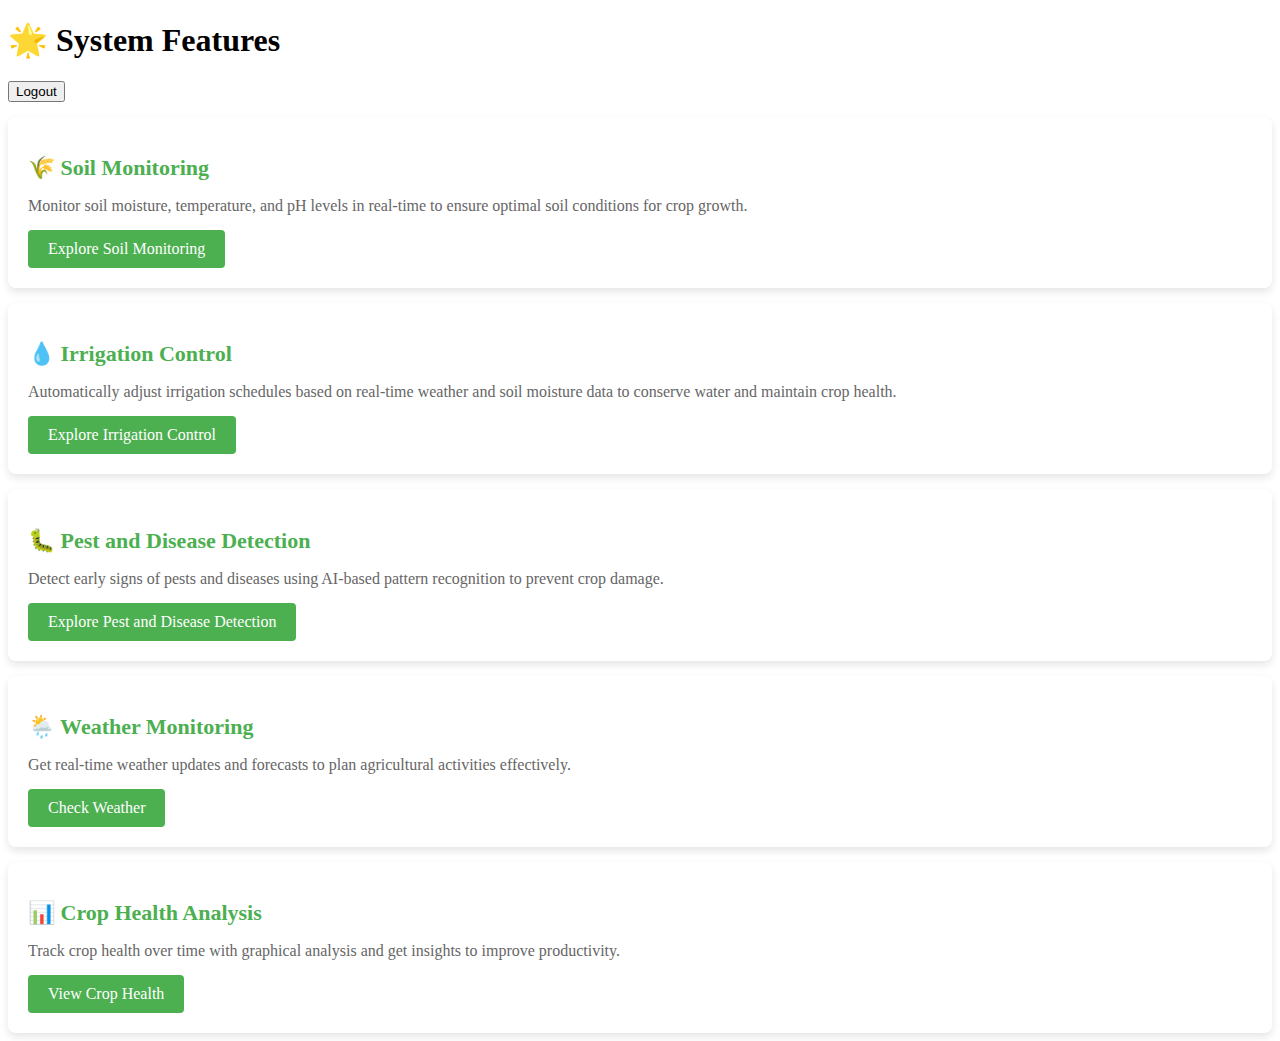
<file: features/features.html>
<!DOCTYPE html>
<html lang="en">
<head>
    <meta charset="UTF-8" />
    <meta name="viewport" content="width=device-width, initial-scale=1.0" />
    <title>Features - Smart Agriculture System</title>
    <link rel="stylesheet" href="styles.css" />
</head>
<body>
    <div class="container">
        <!-- ✅ Header -->
        <header class="dashboard-header">
            <h1>🌟 System Features</h1>
            <button class="logout-btn" onclick="logout()">Logout</button>
        </header>

        <!-- ✅ Feature Section -->
        <section class="feature-section">
            <h2>🌾 Soil Monitoring</h2>
            <p>
                Monitor soil moisture, temperature, and pH levels in real-time to ensure optimal soil conditions 
                for crop growth.
            </p>
            <a href="soil-monitoring.html" class="feature-btn">Explore Soil Monitoring</a>
        </section>

        <section class="feature-section">
            <h2>💧 Irrigation Control</h2>
            <p>
                Automatically adjust irrigation schedules based on real-time weather and soil moisture data to 
                conserve water and maintain crop health.
            </p>
            <a href="irrigation-control.html" class="feature-btn">Explore Irrigation Control</a>
        </section>

        <section class="feature-section">
            <h2>🐛 Pest and Disease Detection</h2>
            <p>
                Detect early signs of pests and diseases using AI-based pattern recognition to prevent crop damage.
            </p>
            <a href="pest-disease-detection.html" class="feature-btn">Explore Pest and Disease Detection</a>
        </section>

        <section class="feature-section">
            <h2>🌦️ Weather Monitoring</h2>
            <p>
                Get real-time weather updates and forecasts to plan agricultural activities effectively.
            </p>
            <a href="index.html#weather-section" class="feature-btn">Check Weather</a>
        </section>

        <section class="feature-section">
            <h2>📊 Crop Health Analysis</h2>
            <p>
                Track crop health over time with graphical analysis and get insights to improve productivity.
            </p>
            <a href="index.html#chart-section" class="feature-btn">View Crop Health</a>
        </section>
    </div>

    <script>
        // ✅ Logout Function
        function logout() {
            window.location.href = '../index.html';
        }
    </script>
</body>
</html>
</file>
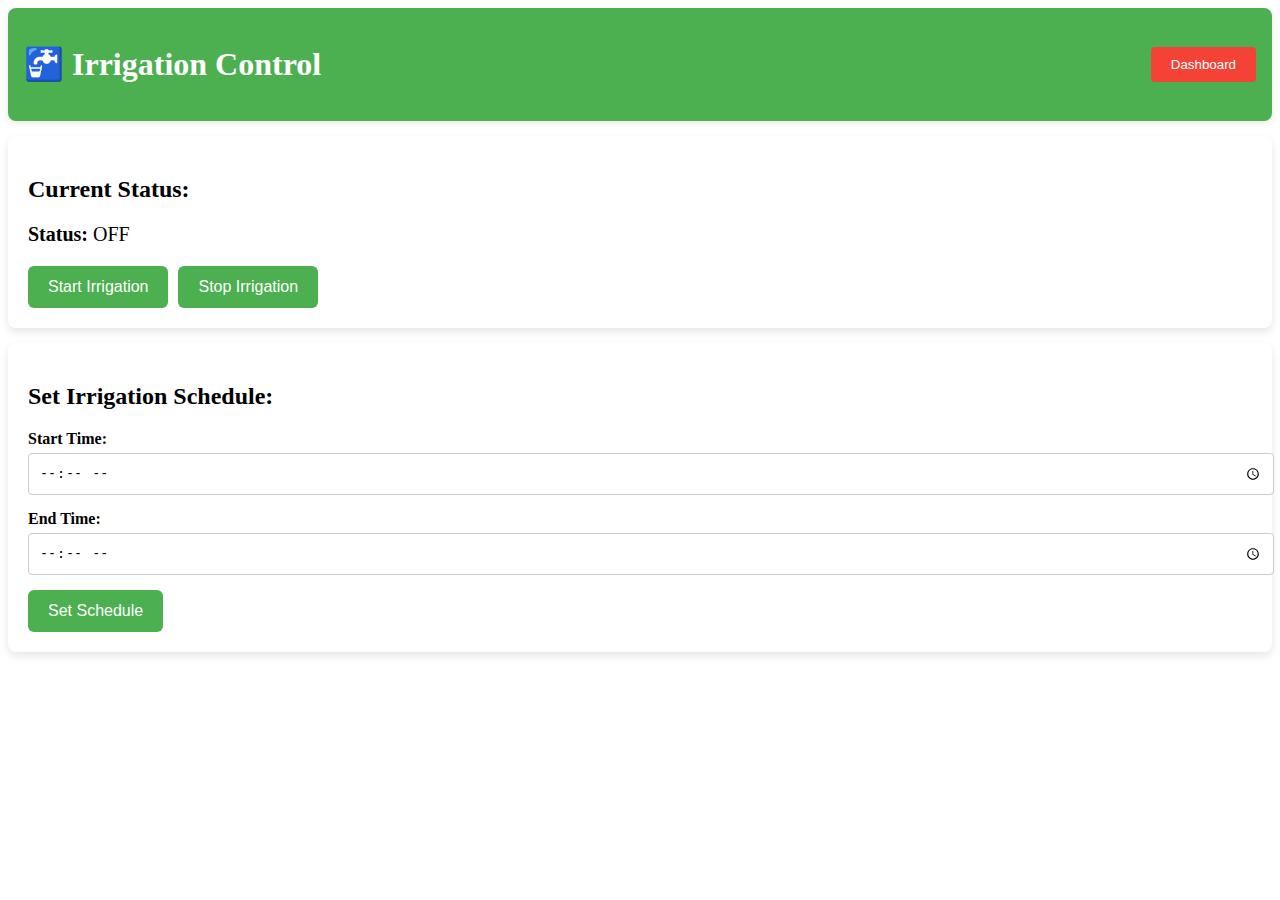
<file: irrigation-control/irrigation-control.html>
<!DOCTYPE html>
<html lang="en">
<head>
    <meta charset="UTF-8" />
    <meta name="viewport" content="width=device-width, initial-scale=1.0" />
    <title>Irrigation Control</title>
    <link rel="stylesheet" href="styles.css" />
</head>
<body>
    <div class="container">
        <!-- ✅ Header -->
        <header class="dashboard-header">
            <h1>🚰 Irrigation Control</h1>
            <button class="dashboard-btn" onclick="dashboard()">Dashboard</button>
        </header>

        <!-- ✅ Irrigation Status -->
        <section class="irrigation-status">
            <h2>Current Status:</h2>
            <div class="status">
                <strong>Status:</strong> <span id="irrigationState">OFF</span>
            </div>
            <div class="irrigation-buttons">
                <button id="startIrrigation" class="nav-btn">Start Irrigation</button>
                <button id="stopIrrigation" class="nav-btn stop-btn">Stop Irrigation</button>
            </div>
        </section>

        <!-- ✅ Schedule Irrigation -->
        <section class="irrigation-schedule">
            <h2>Set Irrigation Schedule:</h2>
            <form id="scheduleForm">
                <div class="form-group">
                    <label for="startTime">Start Time:</label>
                    <input type="time" id="startTime" required />
                </div>
                <div class="form-group">
                    <label for="endTime">End Time:</label>
                    <input type="time" id="endTime" required />
                </div>
                <button type="submit" class="nav-btn">Set Schedule</button>
            </form>
        </section>
    </div>

    <script src="script.js"></script>
</body>
</html>
</file>
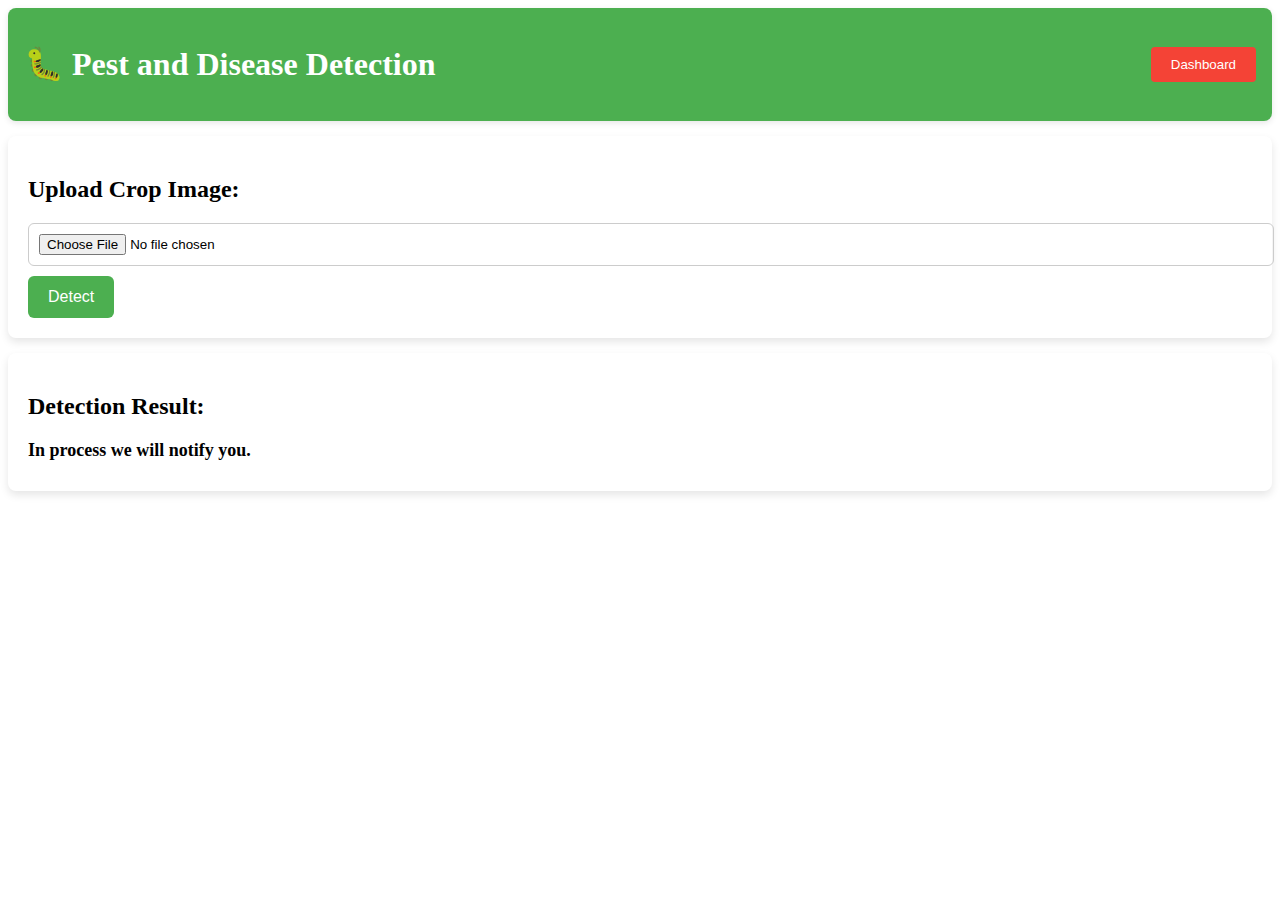
<file: pest-detection/pest-detection.html>
<!DOCTYPE html>
<html lang="en">
<head>
    <meta charset="UTF-8" />
    <meta name="viewport" content="width=device-width, initial-scale=1.0" />
    <title>Pest and Disease Detection</title>
    <link rel="stylesheet" href="styles.css" />
</head>
<body>
    <div class="container">
        <!-- ✅ Header -->
        <header class="dashboard-header">
            <h1>🐛 Pest and Disease Detection</h1>
            <button class="dashboard-btn" onclick="dashboard()">Dashboard</button>
        </header>

        <!-- ✅ Upload Image -->
        <section class="upload-section">
            <h2>Upload Crop Image:</h2>
            <form id="uploadForm">
                <input type="file" id="imageUpload" accept="image/*" required />
                <button type="submit" class="nav-btn">Detect</button>
            </form>
            <div id="imagePreview"></div>
        </section>

        <!-- ✅ Result Section -->
        <section class="result-section">
            <h2>Detection Result:</h2>
            <div id="resultMessage">In process we will notify you.</div>
            <div id="suggestions"></div>
        </section>
    </div>

    <script src="script.js"></script>
</body>
</html>
</file>
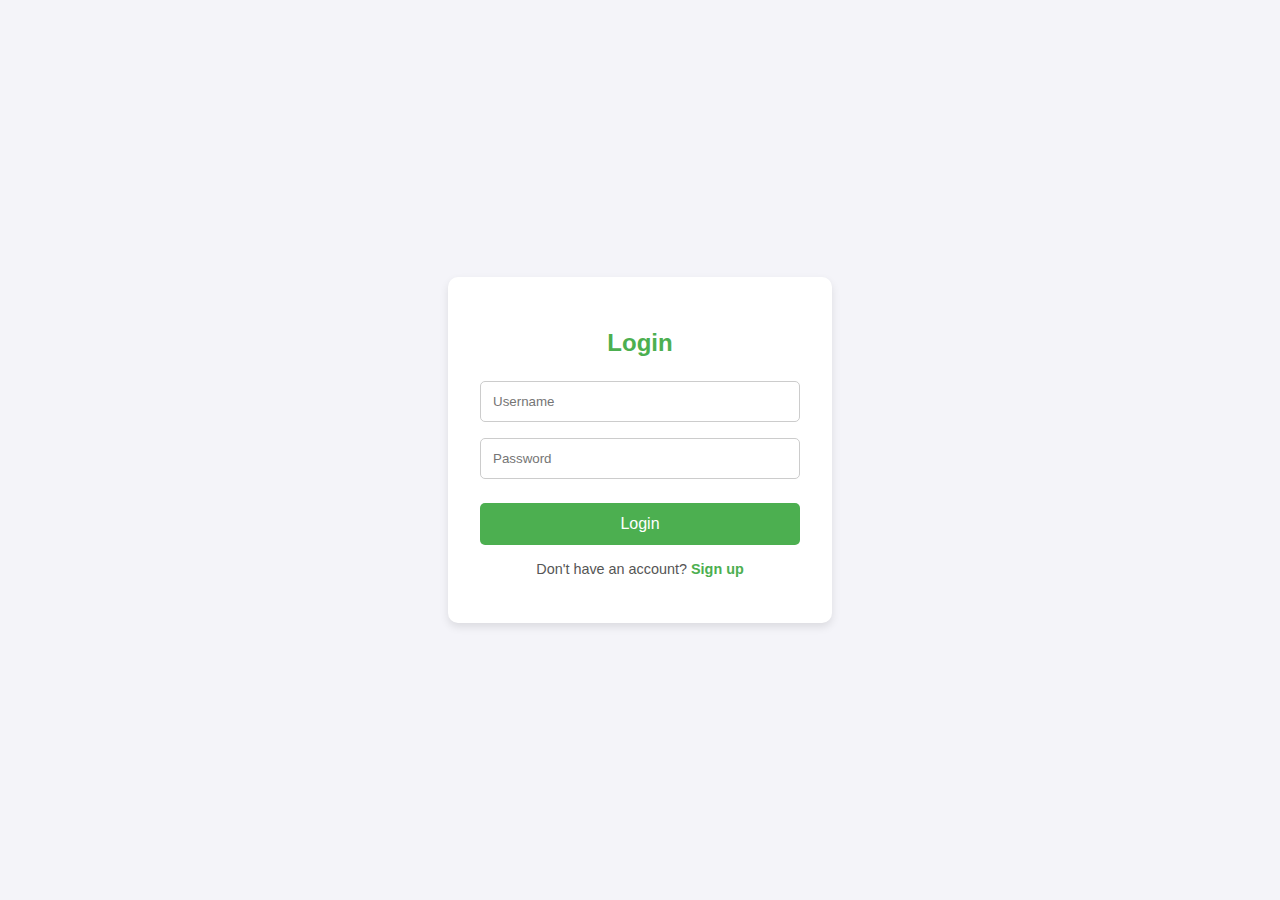
<file: Login/Sinup/login_signup_page.html>
<!DOCTYPE html>
<html lang="en">
<head>
    <meta charset="UTF-8" />
    <meta name="viewport" content="width=device-width, initial-scale=1.0" />
    <title>Login / Signup - Smart Agriculture System</title>
    <style>
        body {
            font-family: Arial, sans-serif;
            background-color: #f4f4f9;
            display: flex;
            justify-content: center;
            align-items: center;
            height: 100vh;
            margin: 0;
        }
        .container {
            background-color: #ffffff;
            padding: 2rem;
            border-radius: 10px;
            box-shadow: 0 4px 8px rgba(0, 0, 0, 0.1);
            width: 320px;
            text-align: center;
        }
        h2 {
            margin-bottom: 1.5rem;
            color: #4caf50;
        }
        input[type="text"],
        input[type="email"],
        input[type="password"] {
            width: 100%;
            padding: 0.75rem;
            margin-bottom: 1rem;
            border: 1px solid #ccc;
            border-radius: 5px;
            box-sizing: border-box;
        }
        button {
            background-color: #4caf50;
            color: white;
            padding: 0.75rem;
            width: 100%;
            border: none;
            border-radius: 5px;
            cursor: pointer;
            font-size: 1rem;
            margin-top: 0.5rem;
            transition: background 0.3s ease;
        }
        button:hover {
            background-color: #45a049;
        }
        .toggle {
            margin-top: 1rem;
            color: #555;
            font-size: 0.9rem;
        }
        .toggle a {
            color: #4caf50;
            text-decoration: none;
            font-weight: bold;
        }
        .toggle a:hover {
            text-decoration: underline;
        }
    </style>
</head>
<body>
    <div class="container" id="form-container">
        <h2>Login</h2>
        <form id="login-form">
            <input type="text" placeholder="Username" required />
            <input type="password" placeholder="Password" required />
            <button type="submit">Login</button>
        </form>
        <p class="toggle">Don't have an account? <a href="#" onclick="showSignupForm()">Sign up</a></p>
    </div>

    <script>
        function showSignupForm() {
            const container = document.getElementById('form-container');
            container.innerHTML = `
                <h2>Sign Up</h2>
                <form id="signup-form">
                    <input type="text" placeholder="Username" required />
                    <input type="email" placeholder="Email" required />
                    <input type="password" placeholder="Password" required />
                    <button type="submit">Sign Up</button>
                </form>
                <p class="toggle">Already have an account? <a href="#" onclick="showLoginForm()">Login</a></p>
            `;
        }

        function showLoginForm() {
            const container = document.getElementById('form-container');
            container.innerHTML = `
                <h2>Login</h2>
                <form id="login-form">
                    <input type="text" placeholder="Username" required />
                    <input type="password" placeholder="Password" required />
                    <button type="submit">Login</button>
                </form>
                <p class="toggle">Don't have an account? <a href="#" onclick="showSignupForm()">Sign up</a></p>
            `;
        }
    </script>
</body>
</html>
</file>
<file: features/styles.css>
/* ✅ Feature Section */
.feature-section {
    background-color: #ffffff;
    padding: 20px;
    margin-top: 15px;
    border-radius: 8px;
    box-shadow: 0 4px 8px rgba(0,0,0,0.1);
    transition: transform 0.2s ease;
}

.feature-section h2 {
    color: #4CAF50;
    font-size: 22px;
    margin-bottom: 10px;
}

.feature-section p {
    color: #666;
    font-size: 16px;
    margin-bottom: 15px;
}

.feature-btn {
    display: inline-block;
    padding: 10px 20px;
    background-color: #4CAF50;
    color: white;
    text-decoration: none;
    border-radius: 4px;
    font-size: 16px;
    transition: background-color 0.2s ease;
}

.feature-btn:hover {
    background-color: #388E3C;
}

.feature-section:hover {
    transform: translateY(-5px);
}

/* ✅ Responsive Design */
@media (max-width: 768px) {
    .feature-section {
        padding: 15px;
    }

    .feature-btn {
        font-size: 14px;
        padding: 8px 16px;
    }
}
</file>
<file: irrigation-control/styles.css>
/* ✅ Irrigation Status Section */
.irrigation-status {
    background-color: #ffffff;
    padding: 20px;
    margin-top: 15px;
    border-radius: 8px;
    box-shadow: 0 4px 8px rgba(0,0,0,0.1);
}

.status {
    font-size: 20px;
    margin-bottom: 20px;
}

/* ✅ Irrigation Buttons */
.irrigation-buttons {
    display: flex;
    gap: 10px;
}
.dashboard-header {
    background-color: #4CAF50;
    color: white;
    padding: 16px;
    display: flex;
    justify-content: space-between;
    align-items: center;
    border-radius: 8px;
    box-shadow: 0 2px 6px rgba(0,0,0,0.1);
}

.dashboard-btn {
    background-color: #f44336;
    color: white;
    border: none;
    padding: 10px 20px;
    cursor: pointer;
    border-radius: 4px;
    transition: background-color 0.2s ease;
    margin-left: auto;
}

.dashboard-btn:hover {
    background-color: #d32f2f;
}

.stop-btn {
    background-color: #f44336;
}

.stop-btn:hover {
    background-color: #d32f2f;
}

/* ✅ Schedule Form */
.irrigation-schedule {
    background-color: #ffffff;
    padding: 20px;
    margin-top: 15px;
    border-radius: 8px;
    box-shadow: 0 4px 8px rgba(0,0,0,0.1);
}

.form-group {
    margin-bottom: 15px;
}

label {
    display: block;
    font-weight: bold;
    margin-bottom: 5px;
}

input[type="time"] {
    width: 100%;
    padding: 10px;
    border: 1px solid #ccc;
    border-radius: 4px;
}

/* ✅ Buttons */
.nav-btn {
    background-color: #4CAF50;
    color: white;
    padding: 12px 20px;
    border: none;
    cursor: pointer;
    border-radius: 6px;
    transition: background-color 0.3s ease;
    font-size: 16px;
}

.nav-btn:hover {
    background-color: #388e3c;
}
</file>
<file: pest-detection/styles.css>
/* ✅ Upload Section */
.upload-section {
    background-color: #ffffff;
    padding: 20px;
    margin-top: 15px;
    border-radius: 8px;
    box-shadow: 0 4px 8px rgba(0,0,0,0.1);
}
.dashboard-header {
    background-color: #4CAF50;
    color: white;
    padding: 16px;
    display: flex;
    justify-content: space-between;
    align-items: center;
    border-radius: 8px;
    box-shadow: 0 2px 6px rgba(0,0,0,0.1);
}

.dashboard-btn {
    background-color: #f44336;
    color: white;
    border: none;
    padding: 10px 20px;
    cursor: pointer;
    border-radius: 4px;
    transition: background-color 0.2s ease;
    margin-left: auto;
}

.dashboard-btn:hover {
    background-color: #d32f2f;
}

input[type="file"] {
    width: 100%;
    padding: 10px;
    border: 1px solid #ccc;
    border-radius: 6px;
    margin-bottom: 10px;
}

/* ✅ Preview Image */
#imagePreview img {
    width: 100%;
    max-height: 300px;
    object-fit: cover;
    border-radius: 6px;
    margin-top: 10px;
}

/* ✅ Result Section */
.result-section {
    background-color: #ffffff;
    padding: 20px;
    margin-top: 15px;
    border-radius: 8px;
    box-shadow: 0 4px 8px rgba(0,0,0,0.1);
}

#resultMessage {
    font-size: 18px;
    font-weight: bold;
    margin-bottom: 10px;
}

#suggestions {
    color: #555;
    line-height: 1.6;
}

/* ✅ Buttons */
.nav-btn {
    background-color: #4CAF50;
    color: white;
    padding: 12px 20px;
    border: none;
    cursor: pointer;
    border-radius: 6px;
    transition: background-color 0.3s ease;
    font-size: 16px;
}

.nav-btn:hover {
    background-color: #388e3c;
}
</file>
